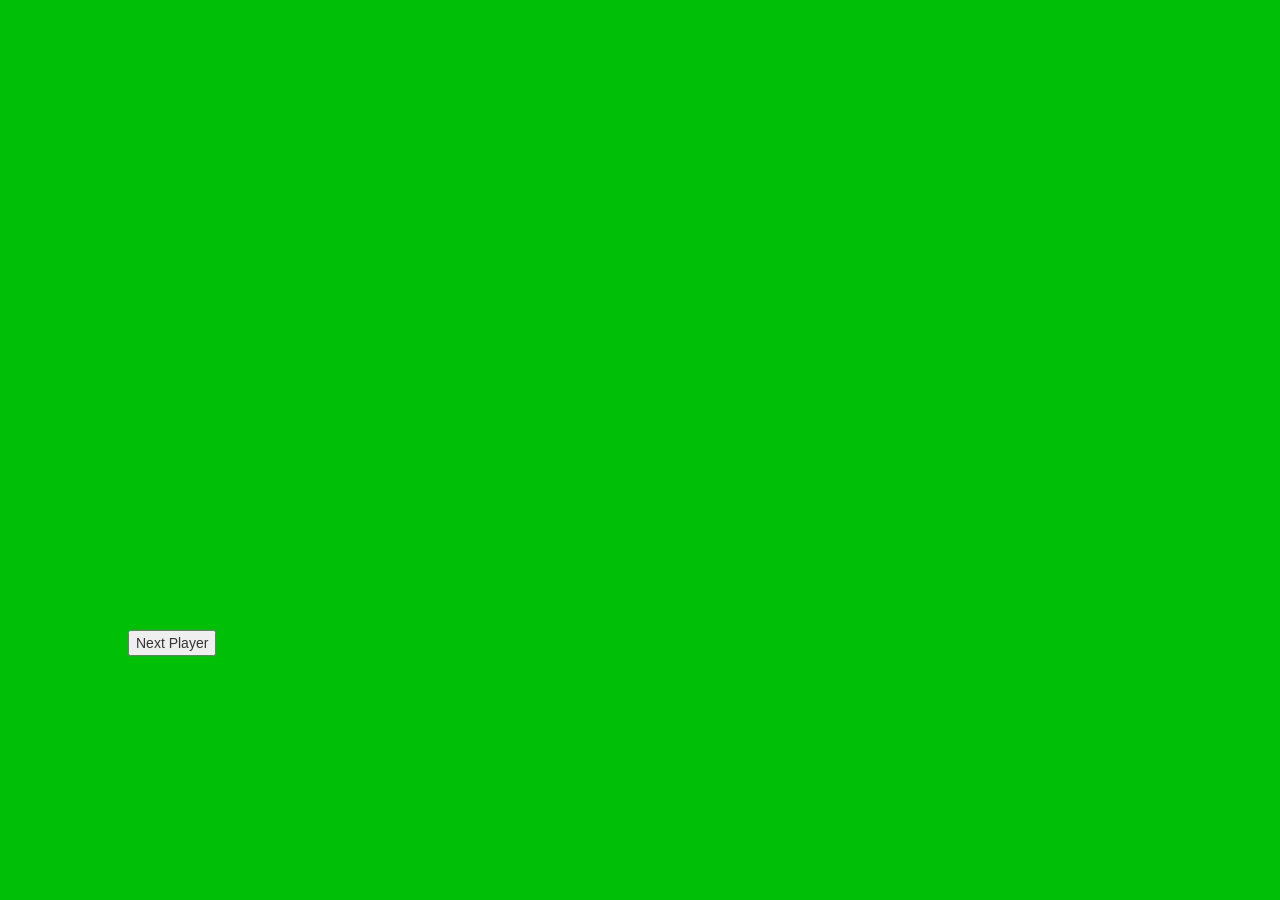
<file: www/StoryTransmission/DistractionTask/testDistraction.html>
<html>
<head>
  <link rel="stylesheet" type="text/css" href="../css/style.css">
  <link rel="stylesheet" href="../css/bootstrap.css">
</head>
<script src="../js/instructions.js"></script>
<script src="../Recordmp3js-master/js/jquery-1.11.0.min.js"></script>
<script src="../DistractionTask/distractionTask3.js"></script>
<script src="../survey/surveyjs/survey.jquery.js"></script>
<script src="../survey/loadSurvey.js"></script>
<script src="../js/utils.js"></script>

<script>

browser = "Firefox";

participantID="Test_" + new Date().getTime(); 

function nextStage(){
	//alert("End of distraction test\nYou scored "+playerPoints+ " points!");
	document.getElementById("gameOverMessage").innerHTML = "<h1>Game over!</h1><p>You scored <strong>" + playerPoints + "</strong> points!";
	showMe("gameOver");
	showMe("settings");
	hideMe('DragArrow');
	
	document.getElementById("output").innerHTML = tmpOutputText;
	document.getElementById("displayGrid").style.display = 'none';
	document.getElementById("selectGrid").style.display = 'none';
	}

function startTestDistractionTask(){
	NumSymbolsObserved = parseInt(document.getElementById("NumSymbolsObserved").value);
	NumberOfRounds = parseInt(document.getElementById("NumberOfRounds").value);
	selectGridColumns = parseInt(document.getElementById("selectGridColumns").value);
	displayGridColumns = parseInt(document.getElementById("displayGridColumns").value);
	displayGridRows = parseInt(document.getElementById("displayGridRows").value);
	distractionTaskInstructionTime = parseInt(document.getElementById("distractionTaskInstructionTime").value);
	distractionTaskDisplayTime = parseInt(document.getElementById("distractionTaskDisplayTime").value);
	distractionTaskSelectTime = parseInt(document.getElementById("distractionTaskSelectTime").value);
	distractionTaskFeedbackTime= parseInt(document.getElementById("distractionTaskFeedbackTime").value);

	selectStimOrder = [];

	preloadGridImages();

	playerPoints = 0;
	if(selectStimOrder.length ==0){
		for(var i=0; i<numStimuli;++i){
			selectStimOrder.push(i);
		}
		// randomise once, so it remains the same throughout the experiment
		shuffle(selectStimOrder);
	}
	hideMe("settings");
	hideMe("trash");
	document.getElementById("displayGrid").style.display = 'grid'
	startDistractionTask(0);

}

function gameOverClick(){
	hideMe("gameOver");
}


function addToFileLog(){

}


</script>

<body onload ='hideMe("displayGrid")'>


<div id="gameOver" style="position:absolute; width: 100%; height: 100%; z-index:2; background:#00bf07">
	<div class="container">
		<div id="gameOverMessage"></div>
	</div>
	<button onclick="hideMe('gameOver')" style="position:absolute;top:70%; left: 10%">Next Player</button>
</div>


<div class="container">
<div id="settings" style="z-index:2"> 

	NumSymbolsObserved  = <input id="NumSymbolsObserved" value="5" /><br />
	NumberOfRounds = <input id="NumberOfRounds" value="3" /><br />

	selectGridColumns <input id="selectGridColumns" value="3" /><br />
	displayGridColumns <input id="displayGridColumns" value="4" /><br />
	displayGridRows <input id="displayGridRows" value="4" /><br />

	distractionTaskInstructionTime <input id="distractionTaskInstructionTime" value="2000" /><br />
	distractionTaskDisplayTime (ms) <input id="distractionTaskDisplayTime" value="10000" /><br />
	distractionTaskSelectTime (ms) <input id="distractionTaskSelectTime" value="10000" /><br />
	distractionTaskFeedbackTime (ms) <input id="distractionTaskFeedbackTime" value="2000" /><br />
	<button onclick="startTestDistractionTask()">Start distraction task</button>
	<br />
	<div id="output"></div>
</div>

<div id="instructions"></div>


	<div id="distractionTaskContainer">
	  <div id="points"></div>
	  <div id="displayGrid"></div>
	  <div id="selectGrid"></div>
	  <div id="DragArrow">
	  <image id="DragArrowImg" src="../DistractionTask/images/DragArrow.png" style="width:100%">
	  </div>
	  <div id="trash" ondrop="drop(event)" ondragover="preventDefault(event)">
	    <image id="trashimg" ondrop="drop(event)" ondragover="preventDefault(event)" src="../DistractionTask/images/bin.png" style="width:100%">
	  </div>
	  <div id="timer">
	    <progress id="timerProgress" value="0" max="100"></progress>
	  </div>
	  <div id="DistractionTaskVideoDiv">
    <video id="DistractionTaskVideo" onended="DistractionTaskVideoEnded()" poster="../resources/images/DistractionTaskInstructionsBackup.png">
      <source id="DistractionTaskVideoSource" src="../resources/video/InstructionVideo2.mp4" type="video/mp4">
      <img src="../resources/images/DistractionTaskInstructionsBackup.png">
    </video> 
    </div>
	</div>
</div>


</body>

</html>
</file>
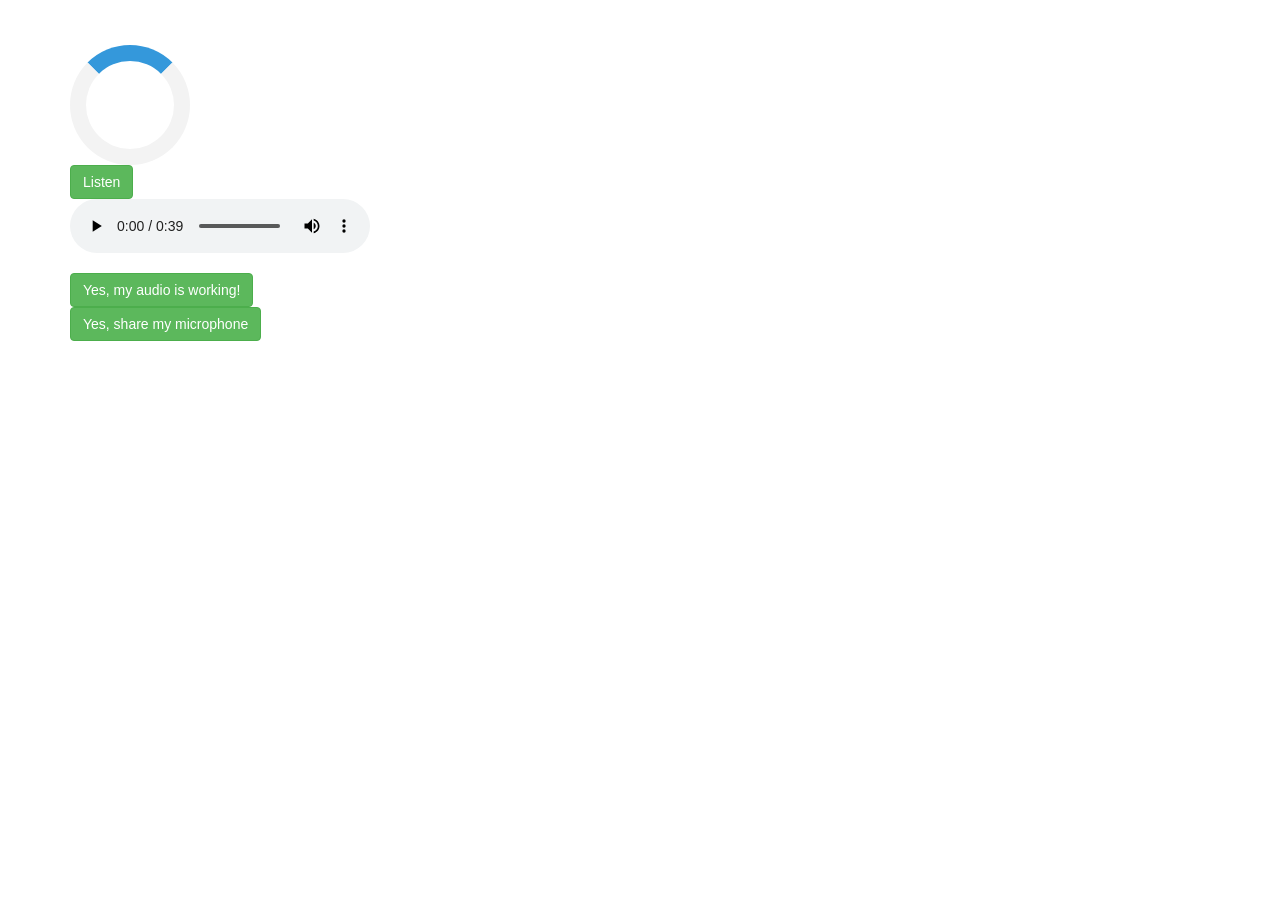
<file: www/StoryTransmission/html/qualifying.html>
<html>
<head>
  <meta content="text/html;charset=utf-8" http-equiv="Content-Type">
  <meta content="utf-8" http-equiv="encoding">
  <link rel="stylesheet" href="../css/style.css">
  <link rel="stylesheet" href="../css/bootstrap.css">
</head>
<!--<script src="https://code.jquery.com/jquery-3.2.0.min.js"></script>-->
<script src="../js/jquery.min.js"></script>

<script src="../survey/surveyjs/survey.jquery.js"></script>
<script src="../survey/loadSurvey.js"></script>


<script src="../js/utils.js"></script>

<script src="../js/stages.js"></script>

<script src="../js/instructions.js"></script>
<script src="../js/techTest.js"></script>



<script src="../Recordmp3js-master/recordmp3.js"></script>
<script src="../Recordmp3js-master/controlRecordings.js"></script>
<script src="../Recordmp3js-master/resampler.js"></script>

<div id="progressBarContainer">
</div>

<div class="container">
   <div id="instructions"></div>
   <div class="loader" id="loader"></div>

   
   <div id="playStoryContainer">
       <audio id="playStoryPlayer" onended="playStoryPlayerEnded()">
          <source id="playStorySource" src="" type="audio/mpeg">
       </audio> 
       <button type="button" id="playStoryButton" onclick="playStoryButtonPress()" class="btn btn-success">Listen</button>
       <div id="storyProgress">
          <div id="timeline">
            <div id="playhead"></div>
          </div>
        </div>
   </div>

   <div id="playEvalContainer">
       <audio id="playEvalPlayer" onended="">
          <source id="playEvalSource" src="" type="audio/mpeg">
       </audio>
       <button type="button" id="playEvalButton" onclick="playEvalButtonPress()" class="btn btn-success">Listen</button>        
   </div>

   <div id="surveyContainer"></div>

   <div id="recorderContainer">
     <button id="startRecordingButton" onclick="startRecording(this);" class="btn btn-success active">Start Recording</button>
     <button id="stopRecordingButton" onclick="stopRecording(this);" class="btn btn-danger disabled" disabled>Stop Recording</button>
     <img id="recordingLight" src="../resources/images/RecordingLight_off.png">
     <br /><br />
     <div id="multipleRecordingsDiv">
      <button id="finishedStory" onclick="finishedMultipleRecording(this);" class="btn btn-success active">I have finished telling my story</button>
     </div>
  </div>
    <div id="testRecorder" style="display:none">
        <audio id="testRecorderAudio" onplay="testRecorderAudioStarted()" controls></audio><br /><br />
            <button id="micWorkedButton" onclick="nextStage()" class="btn btn-success">Yes, my microphone worked!</button><br /><br />
            <button onclick="micTestFail()" class="btn btn-danger">No, there was a problem, let me try again</button>
     </div>

   <div id="SpeakerTest">
    <audio id="TestAudio" onplay="speakerTestStarted()" controls>
      <source src="../resources/audio/SpeakerTestAudio.mp3" type="audio/mpeg">
    </audio><br /><br />
    <button id="finishedTestAudioButton" onclick="finishedTestAudio()" class="btn btn-success">Yes, my audio is working!</button><br />
   </div>

   <div id="techTest">
   	<div id="techTestInstructions"></div>
   	<button id="shareMediaButton" onclick="userAgreedToShareMicrophone()" class='btn btn-success'>Yes, share my microphone</button>
   </div>


  <div id="distractionTaskContainer" style="display:none">
    <div id="points"></div>
    <div id="displayGrid"></div>
    <div id="selectGrid"></div>
    <div id="DragArrow">
      <image id="DragArrowImg" src="../DistractionTask/images/DragArrow.png" style="width:100%">
    </div>
    <div id="trash" ondrop="drop(event)" ondragover="preventDefault(event)">
      <image id="trashimg" ondrop="drop(event)" ondragover="preventDefault(event)" src="../DistractionTask/images/bin.png" style="width:100%">
    </div>
    <div id="timer">
      <progress id="timerProgress" value="0" max="100"></progress>
    </div>
  </div>

</div>



<div class="container">
  <div id="testDiv" style="display:none">
    TEST SETTINGS
    <br />
  Stages:<br />
  <textarea id="stagesText" cols="200" rows="3"></textarea>
  <br />
  Asynchronous Audio Conversion/Uploading? <input type="checkbox" id="asynchronousCheck" checked><br />
  mp3 format? (vs wav) <input type="checkbox" id="mp3Check" checked><br />
  Sample rate (-1 for no resampling) <input type="text" id="sampleRate" value="32000"><br />
  <br /><br />
  DISTRACTION TASK
  <br />
  NumSymbolsObserved  = <input id="NumSymbolsObserved" value="5" /><br />
    NumberOfRounds = <input id="NumberOfRounds" value="3" /><br />

    selectGridColumns <input id="selectGridColumns" value="3" /><br />
    displayGridColumns <input id="displayGridColumns" value="4" /><br />
    displayGridRows <input id="displayGridRows" value="4" /><br />

    distractionTaskInstructionTime <input id="distractionTaskInstructionTime" value="5000" /><br />
    distractionTaskDisplayTime (ms) <input id="distractionTaskDisplayTime" value="30000" /><br />
    distractionTaskSelectTime (ms) <input id="distractionTaskSelectTime" value="30000" /><br />
    distractionTaskFeedbackTime (ms) <input id="distractionTaskFeedbackTime" value="2000" /><br />

    

  <br /><br />
  <button onclick="startTestRun()">START</button><br />
  </div>
</div>

</html>
</file>
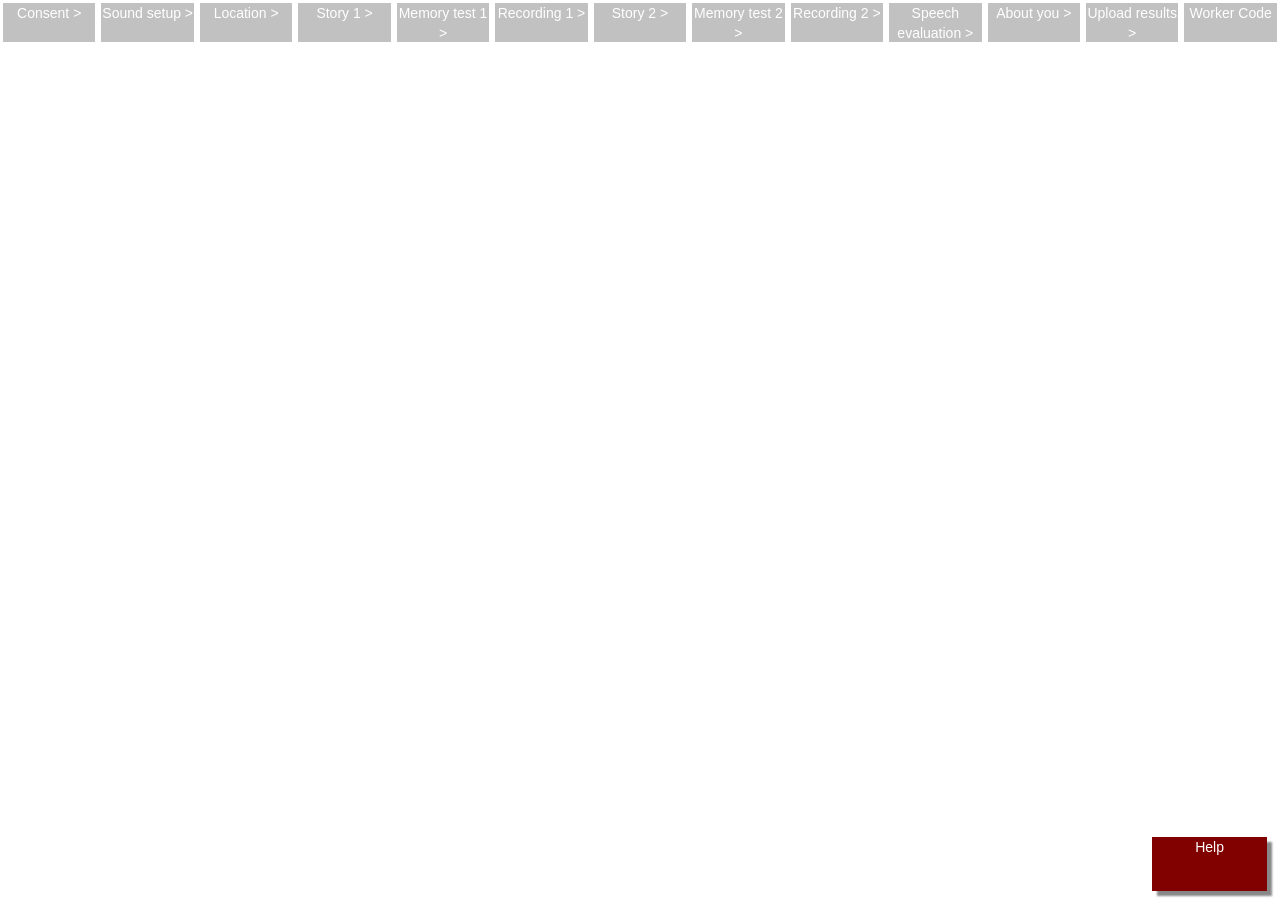
<file: www/StoryTransmission/html/surveyTest.html>
<html>
<head>
  <title>The effects of social transmission biases on human cultural evolution</title>
  <meta content="text/html;charset=utf-8" http-equiv="Content-Type">
  <meta content="utf-8" http-equiv="encoding">
  <link rel="stylesheet" href="../css/normalize.css">
  <link rel="stylesheet" href="../css/style.css">
  <link rel="stylesheet" href="../css/bootstrap.css">
</head>
<!--<script src="https://code.jquery.com/jquery-3.2.0.min.js"></script>-->
<script src="../js/jquery.min.js"></script>

<script src="../survey/surveyjs/survey.jquery.js"></script>
<script src="../survey/loadSurvey.js"></script>


<script src="../js/utils.js"></script>
<script src="../js/stages.js"></script>
<script src="../js/qualifying.js"></script>
<script src="../js/playStories.js"></script>
<script src="../js/distraction.js"></script>
<script src="../js/instructions.js"></script>
<script src="../js/techTest.js"></script>
<script src="../js/speechEvaluation.js"></script>
<script src="../DistractionTask/distractionTask3.js"></script>




<script src="../Recordmp3js-master/recordmp3.js"></script>
<script src="../Recordmp3js-master/controlRecordings.js"></script>
<script src="../Recordmp3js-master/resampler.js"></script>

<!--<script src="https://unpkg.com/browser-id3-writer@4.0.0" crossorigin="anonymous" integrity="sha384-cEi0gGIqBwYacENeo/qnaVo6RWaRR1aj4LVEXITfS+tw2oJomW5Wr3HGQyRXBKlH"></script> -->

<div id="progressBarContainer">
</div>

<div class="container">
   <div id="instructions"></div>
   <div class="loader" id="loader"></div>

   
   <div id="playStoryContainer">
       <audio id="playStoryPlayer" onended="playStoryPlayerEnded()">
          <source id="playStorySource" src="" type="audio/mpeg">
       </audio> 
       <button type="button" id="playStoryButton" onclick="playStoryButtonPress()" class="btn btn-success">Listen</button>
       <div id="storyProgress">
          <div id="timeline">
            <div id="playhead"></div>
          </div>
        </div>
   </div>

   <div id="playEvalContainer">
       <audio id="playEvalPlayer" onended="playEvalEnded()">
          <source id="playEvalSource" src="" type="audio/mpeg">
       </audio>
       <button type="button" id="playEvalButton" onclick="playEvalButtonPress()" class="btn btn-success">Listen</button>        
   </div>

   <div id="surveyContainer"></div>

   <div id="recorderContainer">
     <button id="startRecordingButton" onclick="startRecording(this);" class="btn btn-success active">Start Recording</button>
     <button id="stopRecordingButton" onclick="stopRecording(this);" class="btn btn-danger disabled" disabled>Stop Recording</button>
     <img id="recordingLight" src="../resources/images/RecordingLight_off.png">
     <br /><br />
     <div id="multipleRecordingsDiv">
      <button id="finishedStory" onclick="finishedMultipleRecording(this);" class="btn btn-success active">I have finished telling the story</button>
     </div>
  </div>
    <div id="testRecorder" style="display:none">
        <audio id="testRecorderAudio" onplay="testRecorderAudioStarted()" controls></audio><br /><br />
            <button id="micWorkedButton" onclick="nextStage()" class="btn btn-success">Yes, my microphone worked!</button><br /><br />
            <button onclick="micTestFail()" class="btn btn-danger">No, there was a problem, let me try again</button>
     </div>

   <div id="SpeakerTest">
    <audio id="TestAudio" onplay="speakerTestStarted()" controls controlsList="nodownload">
      <source src="../resources/audio/SpeakerTestAudio.mp3" type="audio/mpeg">
    </audio><br /><br />
    <button id="finishedTestAudioButton" onclick="finishedTestAudio();" class="btn btn-success">Yes, my audio is working!</button><br />
   </div>

   <div id="techTest">
   	<div id="techTestInstructions"></div>
   	<button id="shareMediaButton" onclick="userAgreedToShareMicrophone()" class='btn btn-success'>Yes, share my microphone</button>
   </div>


  <div id="distractionTaskContainer" style="display:none">
    <div id="points"></div>
    <div id="displayGrid"></div>
    <div id="selectGrid"></div>
    <div id="DragArrow">
      <image id="DragArrowImg" src="../DistractionTask/images/DragArrow.png" style="width:100%">
    </div>
    <div id="trash" ondrop="drop(event)" ondragover="preventDefault(event)">
      <image id="trashimg" ondrop="drop(event)" ondragover="preventDefault(event)" src="../DistractionTask/images/bin.png" style="width:100%">
    </div>
    <div id="timer">
      <progress id="timerProgress" value="0" max="100"></progress>
    </div>
    <br />
    <div id="DistractionTaskVideoDiv">
    <video id="DistractionTaskVideo" onended="DistractionTaskVideoEnded()" poster="../resources/images/DistractionTaskInstructionsBackup.png">
      <source id="DistractionTaskVideoSource" src="../resources/video/InstructionVideo2.mp4" type="video/mp4">
      <img src="../resources/images/DistractionTaskInstructionsBackup.png">
    </video> 
    </div>
  </div>
  <br /><br /><br />
</div>




<div class="container">
  <div id="testDiv" style="display:none">
    TEST SETTINGS
    <br />
  Stages:<br />
  <textarea id="stagesText" cols="200" rows="3"></textarea>
  <br />
  Asynchronous Audio Conversion/Uploading? <input type="checkbox" id="asynchronousCheck" checked><br />
  mp3 format? (vs wav) <input type="checkbox" id="mp3Check" checked><br />
  Sample rate (-1 for no resampling) <input type="text" id="sampleRate" value="32000"><br />
  <br /><br />
  DISTRACTION TASK
  <br />
  NumSymbolsObserved  = <input id="NumSymbolsObserved" value="5" /><br />
    NumberOfRounds = <input id="NumberOfRounds" value="3" /><br />

    selectGridColumns <input id="selectGridColumns" value="3" /><br />
    displayGridColumns <input id="displayGridColumns" value="4" /><br />
    displayGridRows <input id="displayGridRows" value="4" /><br />

    distractionTaskInstructionTime <input id="distractionTaskInstructionTime" value="115000" /><br />
    distractionTaskDisplayTime (ms) <input id="distractionTaskDisplayTime" value="30000" /><br />
    distractionTaskSelectTime (ms) <input id="distractionTaskSelectTime" value="20000" /><br />
    distractionTaskFeedbackTime (ms) <input id="distractionTaskFeedbackTime" value="2000" /><br />

    

  <br /><br />
  <button onclick="startTestRun()">START</button><br />
  </div>
</div>

<!--Fallback if there is an error-->
<div id="HelpButton" style="position:fixed;top:93%;left:90%;width:9%;height:6%;background:#810101;box-shadow: 5px 5px 2px #888888;text-align: center;color: white;" onclick="document.getElementById('HelpText').style.display='inline'">
  Help
</div>
<div id="HelpText" style="display:none; position:absolute; top:50%;left:50%;height:45%;width:45%;background:#810101;font-size:20px;z-index:100;box-shadow: 5px 5px 2px #888888;color: white;padding:10px">
  If you are experiencing an error or cannot complete the experiment for technical reasons, Please contact the researchers to make them aware of the problem and ensure you receive payment. Include your Mechanical Turk Worker ID or your Prolific ID.
  <br />
  Contact: Richard E.W. Berl at rewberl@colostate.edu (Mechanical Turk) or Alarna Samarasinghe (through the Prolific website).
  <br /><br />
  <button onclick="document.getElementById('HelpText').style.display='none'" style="background:black;border:black">Click here to close this message</button>
</div>

</html>
</file>
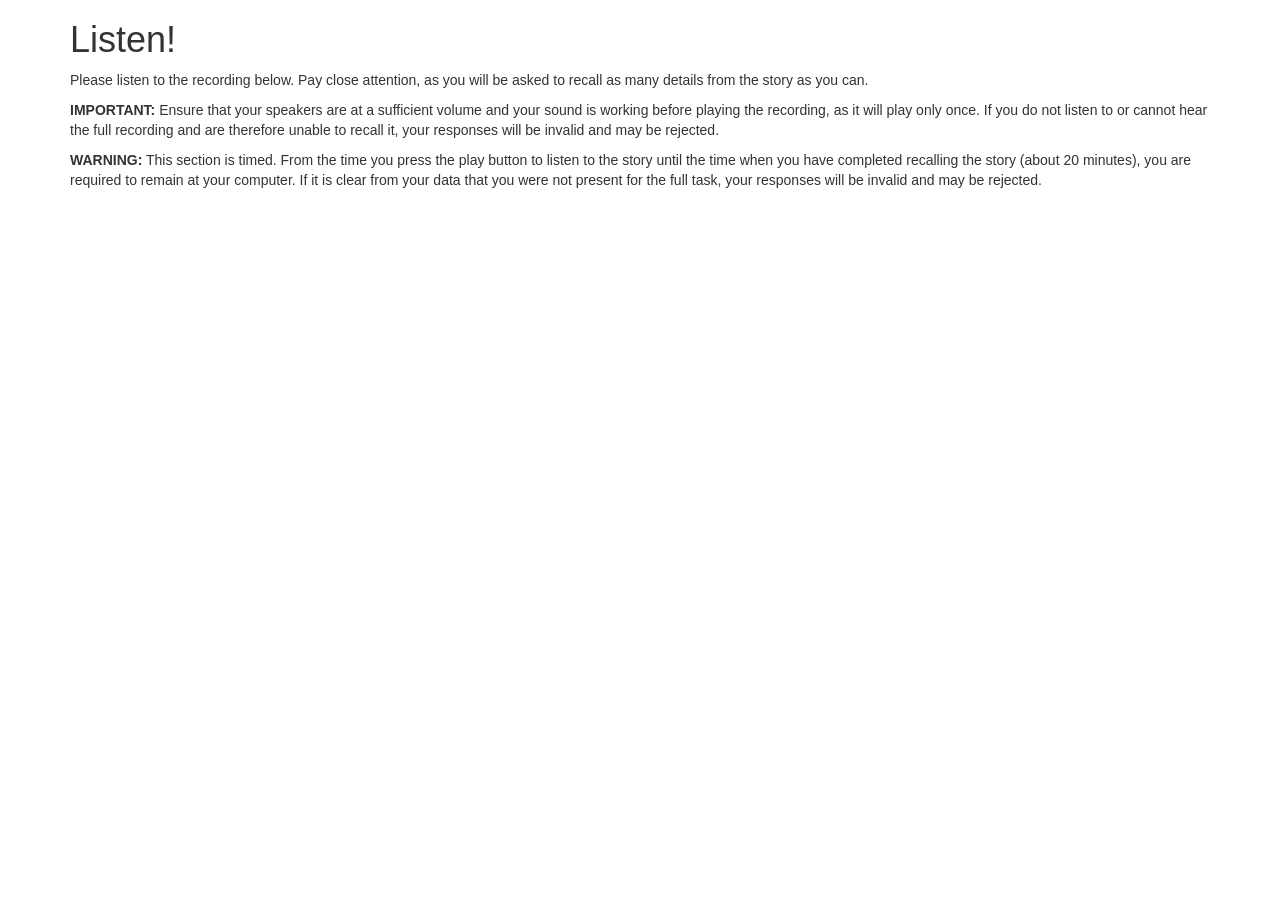
<file: www/StoryTransmission/html/testCSS.html>
<html>

<head>
  <meta content="text/html;charset=utf-8" http-equiv="Content-Type">
  <meta content="utf-8" http-equiv="encoding">
  <link rel="stylesheet" href="../css/style.css">
  <link rel="stylesheet" href="../css/bootstrap.css">
</head>

<div class="container">
   <div id="instructions">
<h1>Listen!</h1>   	
<p>Please listen to the recording below. Pay close attention, as you will be asked to recall as many details from the story as you can.
<p><strong>IMPORTANT:</strong> Ensure that your speakers are at a sufficient volume and your sound is working before playing the recording, as it will play only once. If you do not listen to or cannot hear the full recording and are therefore unable to recall it, your responses will be invalid and may be rejected.
<p><strong>WARNING:</strong> This section is timed. From the time you press the play button to listen to the story until the time when you have completed recalling the story (about 20 minutes), you are required to remain at your computer. If it is clear from your data that you were not present for the full task, your responses will be invalid and may be rejected.
   </div>
</div>
</html>
</file>
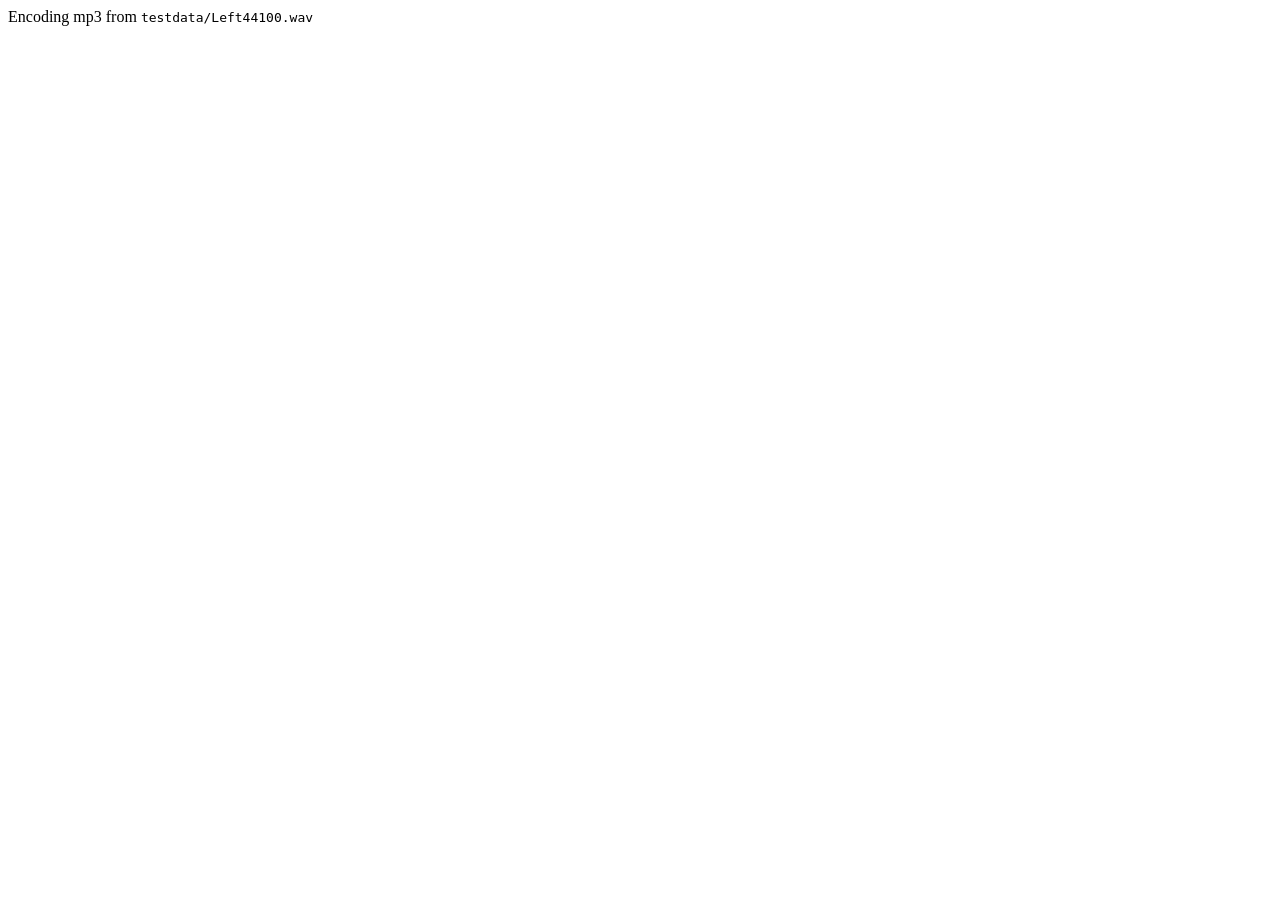
<file: www/StoryTransmission/Recordmp3js-master/testlame.html>
<html>
<body>Encoding mp3 from <code>testdata/Left44100.wav</code>
</body>
<script src="js/lame.all.js"></script>
<script>
    function encodeMono(channels, sampleRate, samples) {
        var buffer = [];
        console.log(samples);
        var mp3enc = new lamejs.Mp3Encoder(channels, sampleRate, 128);
        var remaining = samples.length;
        var maxSamples = 1152;
        for (var i = 0; remaining >= maxSamples; i += maxSamples) {
            var mono = samples.subarray(i, i + maxSamples);
            var mp3buf = mp3enc.encodeBuffer(mono);
            if (mp3buf.length > 0) {
                buffer.push(new Int8Array(mp3buf));
            }
            remaining -= maxSamples;
        }
        var d = mp3enc.flush();
        if(d.length > 0){
            buffer.push(new Int8Array(d));
        }

        console.log('done encoding, size=', buffer.length);
        var blob = new Blob(buffer, {type: 'audio/mp3'});
        var bUrl = window.URL.createObjectURL(blob);
        console.log('Blob created, URL:', bUrl);
        window.myAudioPlayer = document.createElement('audio');
        window.myAudioPlayer.src = bUrl;
        window.myAudioPlayer.setAttribute('controls', '');
        window.myAudioPlayer.play();
    }

    var wavFile = "Left44100.wav";

    var request = new XMLHttpRequest();
    request.open("GET", wavFile, true);
    request.responseType = "arraybuffer";

    // Our asynchronous callback
    request.onload = function () {
        var audioData = request.response;
        var wav = lamejs.WavHeader.readHeader(new DataView(audioData));
        console.log('wav:', wav);
        var samples = new Int16Array(audioData, wav.dataOffset, wav.dataLen / 2);
        encodeMono(wav.channels, wav.sampleRate, samples);
    };
    request.send();

    //    var encoder = lib.Mp3Encoder(1, 44100, 128);
</script>
</html>
</file>
<file: www/StoryTransmission/css/style.css>
body {
	overflow-y:scroll;
}
.loader {
    border: 16px solid #f3f3f3; /* Light grey */
    border-top: 16px solid #3498db; /* Blue */
    border-radius: 50%;
    width: 120px;
    height: 120px;
    animation: spin 2s linear infinite;
}

@keyframes spin {
    0% { transform: rotate(0deg); }
    100% { transform: rotate(360deg); }
}

#selectGrid {
  	background-color: #fff;
  	color: #444;
  	position: absolute;
	top: 20%;
	left: 48%;
	width: 25%;
	height: 60%;
}

#displayGrid{
	position: absolute;
	top: 25%;
	left: 2%;
	width: 35%;
	height: 75%;
	display: inline;
  	background-color: #fff;
  	color: #444;
}



.displayCell{
	width: 8vw;
	height: 8vw;
	border-style:solid;
	display:inline-block;
	float: left;
}

.selectCell{
	width: 8vw;
	height: 8vw;
	border-style:solid;
	display:inline-block;
}

.card{
	width: 7.9vw;
	height: 7.9vw;
}


#trash{
	position: absolute;
	top: 60%;
	left: 50%;
	width: 8%;
}

#DragArrow{
	position:absolute;
	top: 30%;
	left: 38%;
	width: 8%;
	display: none;
}

#progressBarContainer{

	top: 0%;
	width: 100%;
	height: 5%;
}

.progressBar{
	border-style:solid;
	border-color:#FFF;
	display:block;
	text-align: center;
	color:#FFF;
	background:#c1c1c1;
	height: 100%;
}


#instructions{
	z-index:2;
}

#timeline{
    width: 400px;
    height: 20px;
    margin-top: 20px;
    float: left;
    border-radius: 15px;
    background: rgba(0,0,0,.3);
}

#playhead{
    width: 18px;
    height: 18px;
    border-radius: 50%;
    margin-top: 1px;
    background: rgba(0, 0, 0,1);
}

#recordingLight{
	height: 80px;
	padding: 10px;
}



#DistractionTaskVideo{
	min-width: 100%; 
    min-height: 100%;
    width: auto; 
    height: auto; 
}


#DistractionTaskVideoDiv{
	max-width:80%;
	border:3px solid black;
	box-shadow: 10px 10px 5px #888888;
}


#StoryOrderTimer {
	display: none;
	font-size: 16pt;
	color: red;
}

.storyCard{
	margin: 10px;
	max-height: 150px;
	border-style:solid;
	border-width: 1px;
}

.blankStoryCard{
	margin: 10px;
	max-height: 150px;
	border-style:solid;
	border-width: 1px;
}

#StoryCardMainOrder{
	width: 100%;
	height: 190px;
	border-style: solid;
	overflow-x: scroll;
  	overflow-y: hidden;
  	white-space: nowrap;
}

#bigStoryCardImage{
	display: block;
	margin: auto;
	max-height: 60%;
	height: 60%;
	position: absolute;
	border-style: solid;
	border-width: 3px;
}

.storyScenePreview{
	width: 30%;
	height: 100%;
	display: block;
	float: left;
	vertical-align: middle;
}
.storyPreviewImage{
	max-width: 100%;
	max-height: 50%;
	display: block;
	margin-left: auto;
	margin-right: auto;
	opacity: 0.4;
}


.fadeImage{
	opacity: 50%;
}

.mainStoryScenePreview{
	max-width: 30%;
	max-height: 100%;
	float: left;
	margin-left: 5%;
	margin-right: 5%;
	height: 100%;
}
.mainStoryPreviewImage{
	max-width: 100%;
	max-height: 80%;
	display: block;
	margin-left: auto;
	margin-right: auto;
}


.writeTextArea{
	margin:10px;
	width:90%;
}

#storyOrderWritingSpace{
	overflow-y: scroll;
	width: 100%;
	height: 35%;
	border-style:solid;
}

#WriteStoryImageContainer{
	width:100%;
	height:50%;
	border-style:solid;
}

#storyTable{
	overflow-y:scroll;
}

.selectImportantSceneImage{
	height: 130px;
}

/* to handle compression of long survey tables: table columns are equal width, apart from first column which is wider; */

thead tr th:first-child,
tbody tr td:first-child {
  width: 8em;
  min-width: 8em;
  max-width: 8em;
  word-break: normal;
}

/*
thead.clone {
    position:fixed;
    top:-65px;
    z-index:999;
    transition:0.4s top cubic-bezier(.3,.73,.3,.74);
}
table.table-striped.down thead.clone {
    top:0;
}*/
</file>
